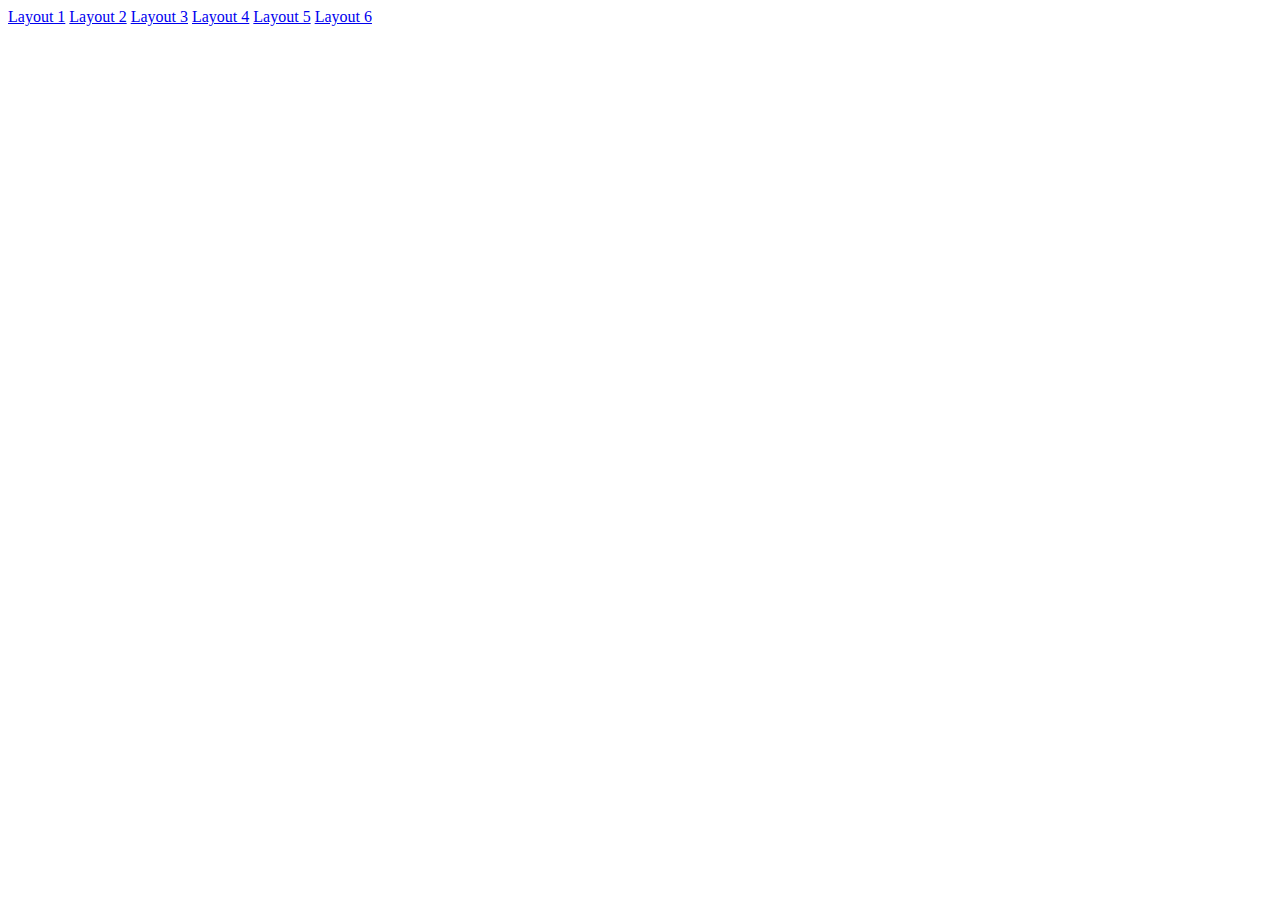
<file: index.html>
<!DOCTYPE html>
<html lang="en">
<head>
    <meta charset="UTF-8">
    <meta name="viewport" content="width=device-width, initial-scale=1.0">
    <title>Document</title>
</head>
<body>
    <a href="./layout1.html">Layout 1</a>
    <a href="./layout2.html">Layout 2</a>
    <a href="./layout3.html">Layout 3</a>
    <a href="./layout4.html">Layout 4</a>
    <a href="./layout5.html">Layout 5</a>
    <a href="./layout6.html">Layout 6</a>
</body>
</html>
</file>
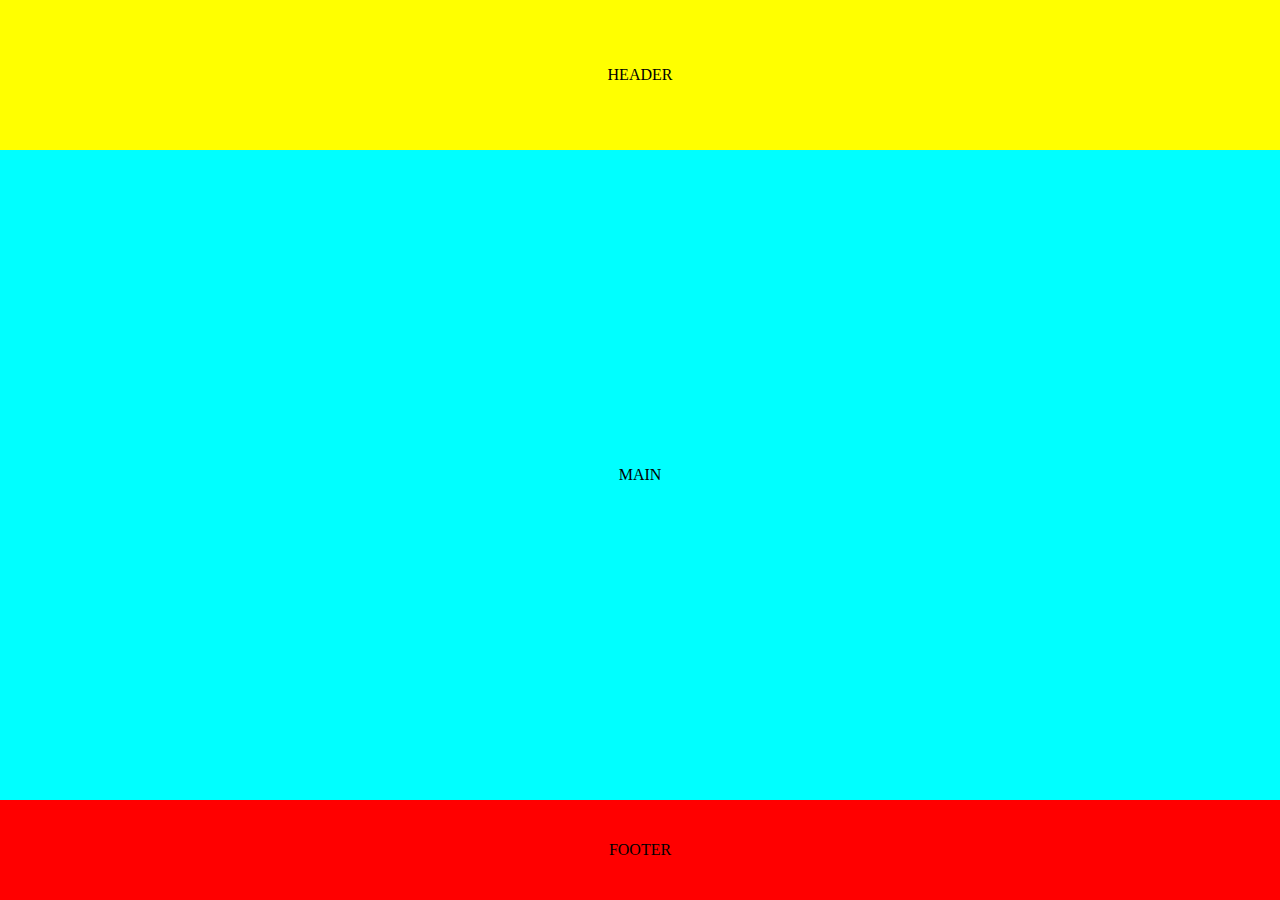
<file: layout1.html>
<!DOCTYPE html>
<html lang="pt-BR">
<head>
    <meta charset="UTF-8">
    <meta name="viewport" content="width=device-width, initial-scale=1.0">
    <link rel="stylesheet" href="./css/layout1.css">
    <link rel="stylesheet" href="./css/reset.css">
    <title>Layout 1</title>
</head>
<body>
    <header>HEADER</header>
    <main>MAIN</main>
    <footer>FOOTER</footer>

</body>
</html>
</file>
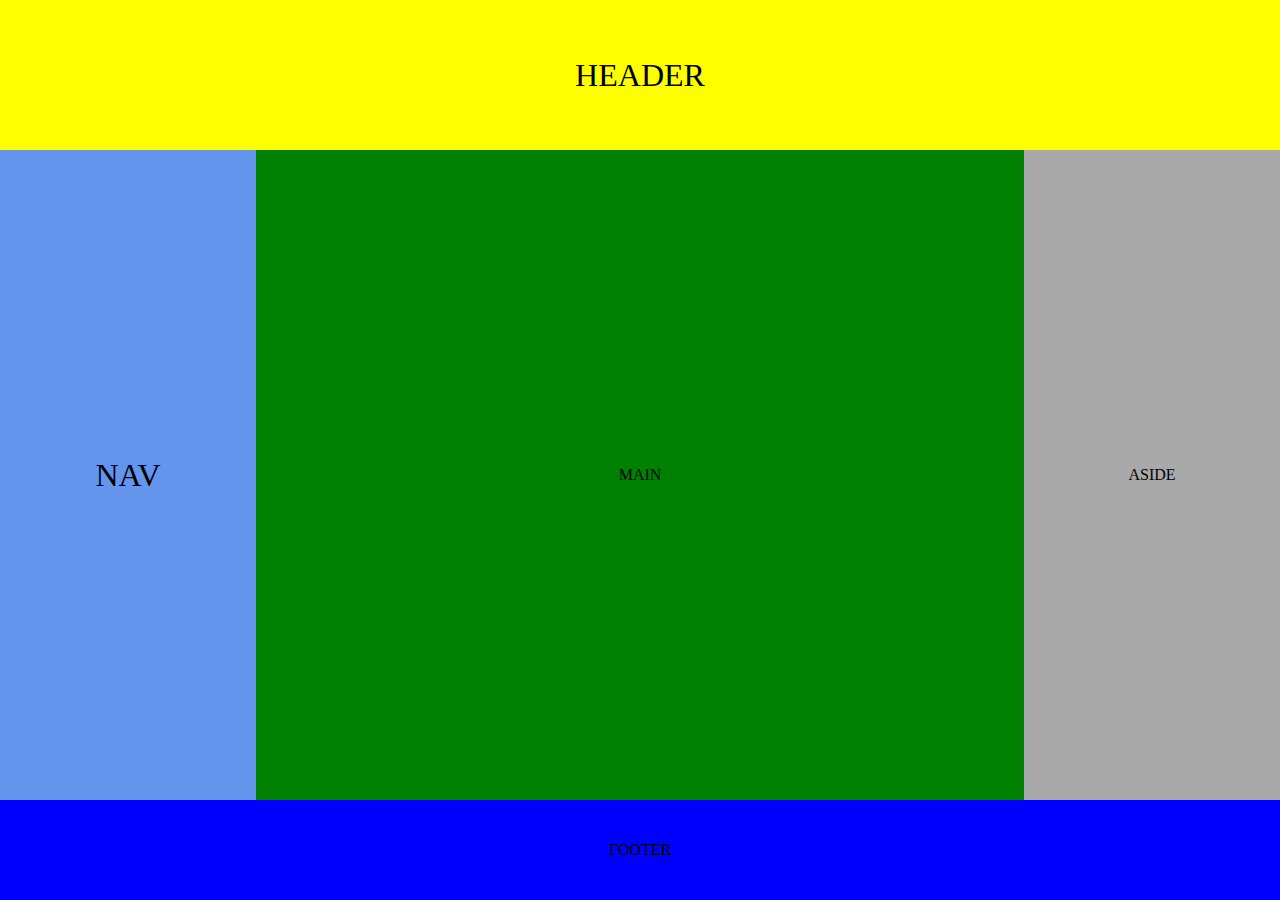
<file: layout2.html>
<!DOCTYPE html>
<html lang="pt-BR">
<head>
    <meta charset="UTF-8">
    <meta name="viewport" content="width=device-width, initial-scale=1.0">
    <link rel="stylesheet" href="./css/reset.css">
    <link rel="stylesheet" href="./css/layout2.css">
    <title>Layout2</title>
</head>
<body>
    <header>HEADER</header>
    <main>
        <nav class="NAV_nav">NAV</nav>
        <article class="article_ar">MAIN</article>
        <aside class="ASIDE_as">ASIDE</aside>
    </main>
    <footer>FOOTER</footer>
</body>
</html>
</file>
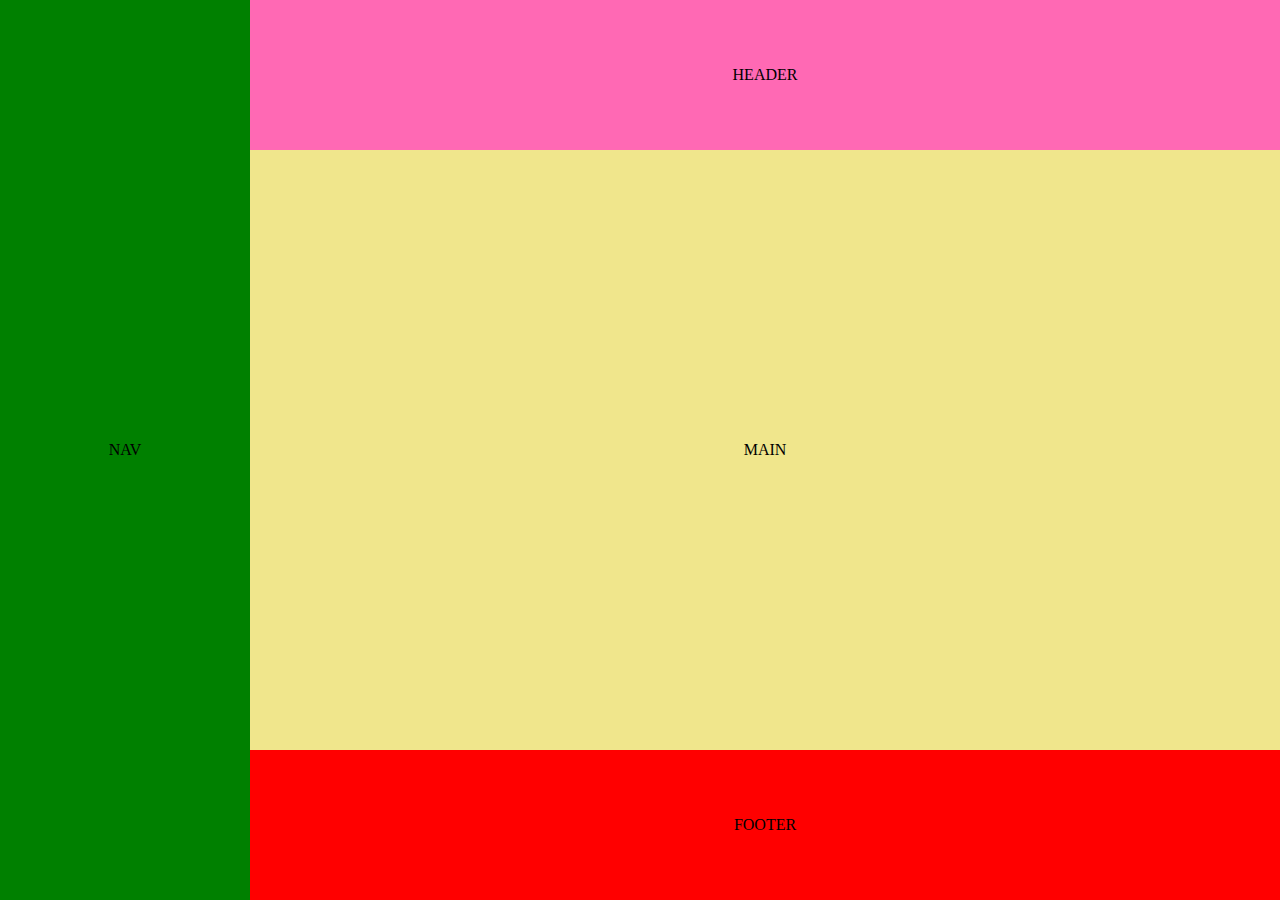
<file: layout3.html>
<!DOCTYPE html>
<html lang="pt-BR">
<head>
    <meta charset="UTF-8">
    <meta name="viewport" content="width=device-width, initial-scale=1.0">
    <title>Layout3</title>
    <link rel="stylesheet" href="./css/reset.css">
    <link rel="stylesheet" href="./css/layout3.css">
</head>
<body>
     <nav>NAV</nav>
    <header>HEADER</header>
    <main>MAIN</main>
    <footer>FOOTER</footer>
   
</body>
</html>
</file>
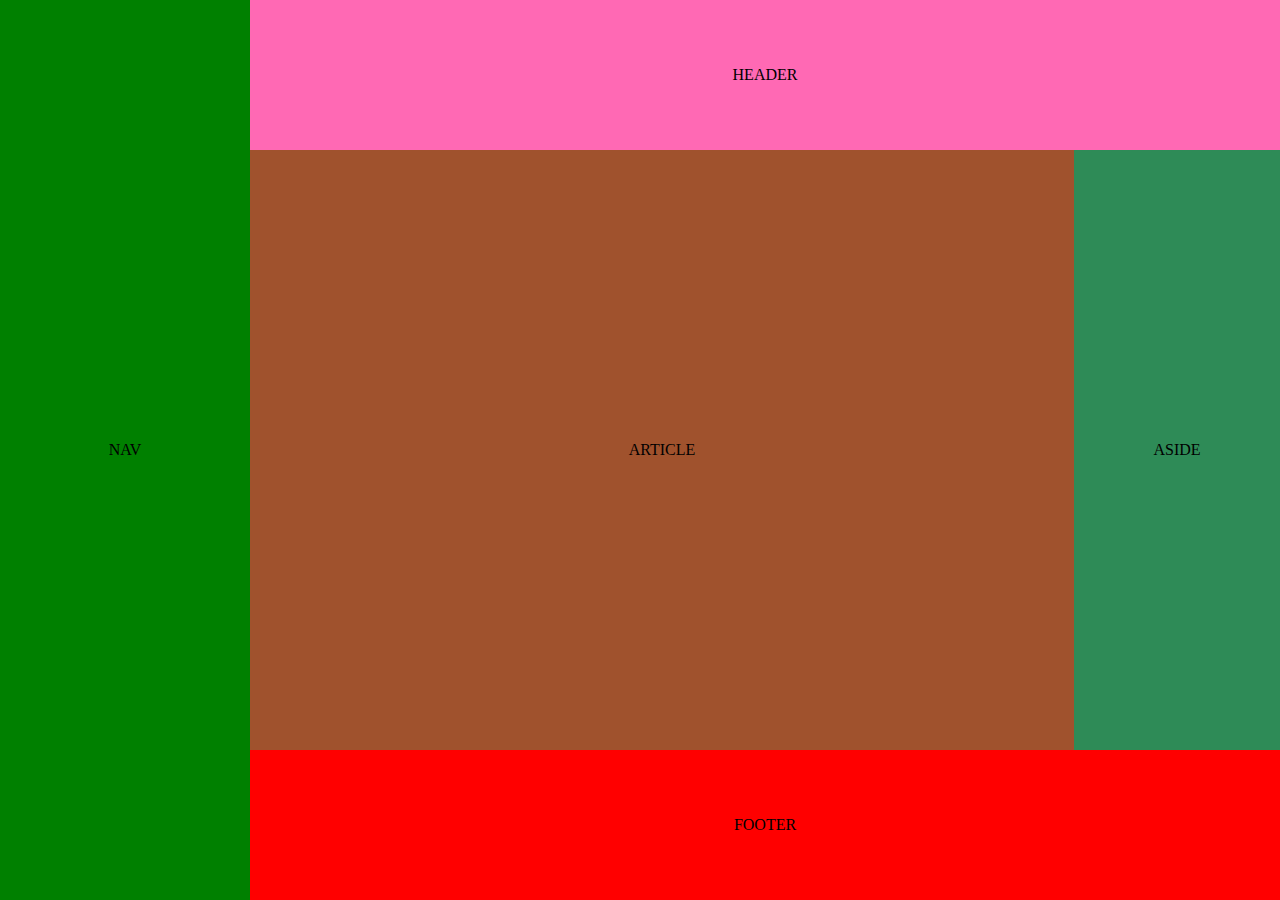
<file: layout4.html>
<!DOCTYPE html>
<html lang="pt-BR">
<head>
    <meta charset="UTF-8">
    <meta name="viewport" content="width=device-width, initial-scale=1.0">
    <link rel="stylesheet" href="./css/reset.css">
    <link rel="stylesheet" href="./css/layout4.css">
    <title>Layout4</title>
</head>
<body>
    <nav>NAV</nav>
    <header>HEADER</header>
    <main>
        <article>ARTICLE</article>
        <aside>ASIDE</aside>
     </main>
    <footer>FOOTER</footer>
</body>
</html>
</file>
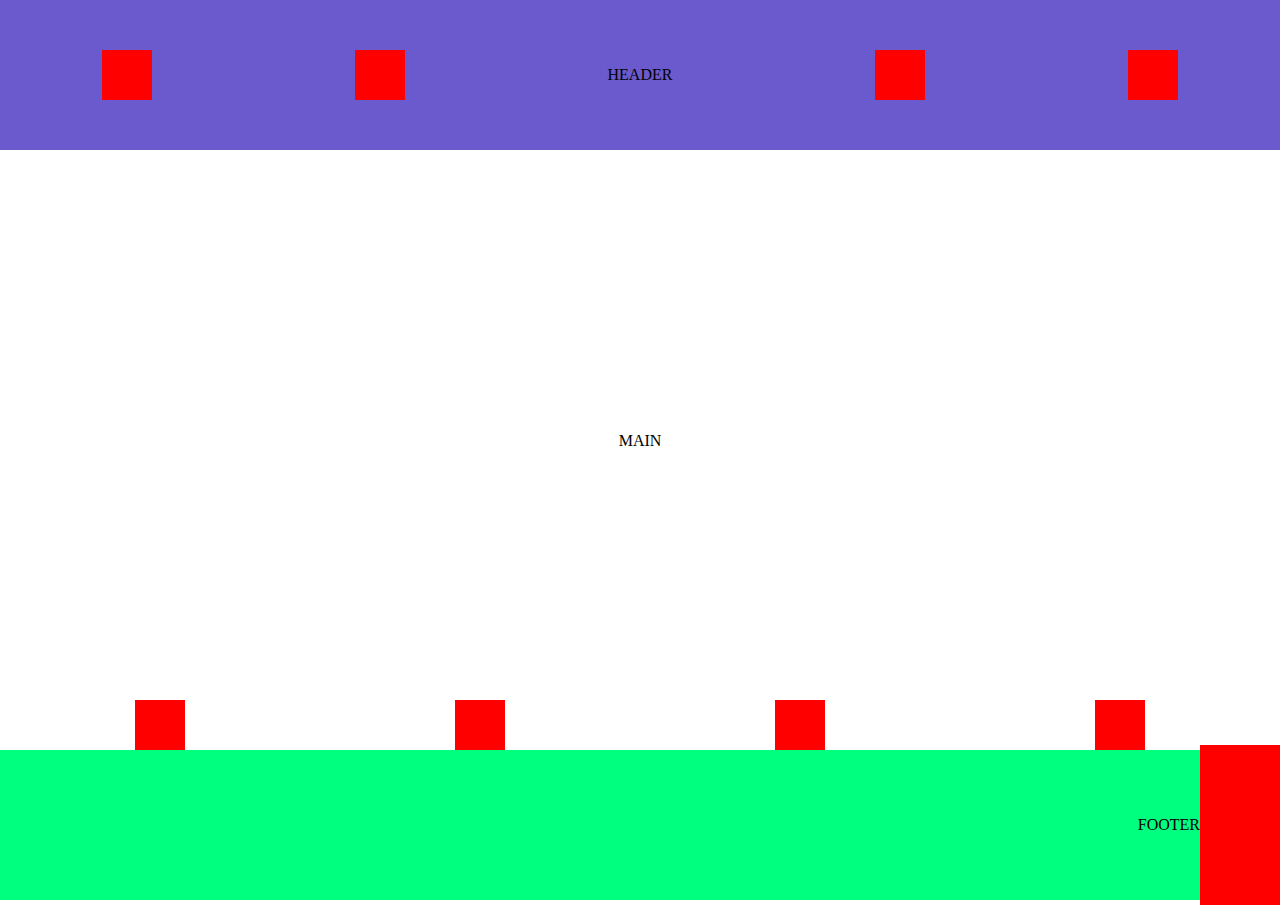
<file: layout5.html>
<!DOCTYPE html>
<html lang="pt-BR">
<head>
    <meta charset="UTF-8">
    <meta name="viewport" content="width=device-width, initial-scale=1.0">
    <link rel="stylesheet" href="./css/layout5.css">
    <link rel="stylesheet" href="./css/reset.css">
    <title>layout5</title>
</head>
<body>
    <header>  
        <div class="red"></div>
        <div class="red"></div>
        HEADER
        <div class="red"></div>
        <div class="red"></div>
    </header>


    <main>
        MAIN
        <div class="red_2">
            <div class="red"></div>
            <div class="red"></div>
            <div class="red"></div>
            <div class="red"></div>
        </div>
    </main>


    <footer>
        FOOTER
        <div class="div__footer">
            <div class="div-red"></div>
            <div class="div-red"></div>
            
        </div>
    </footer>
</body>
</html>
</file>
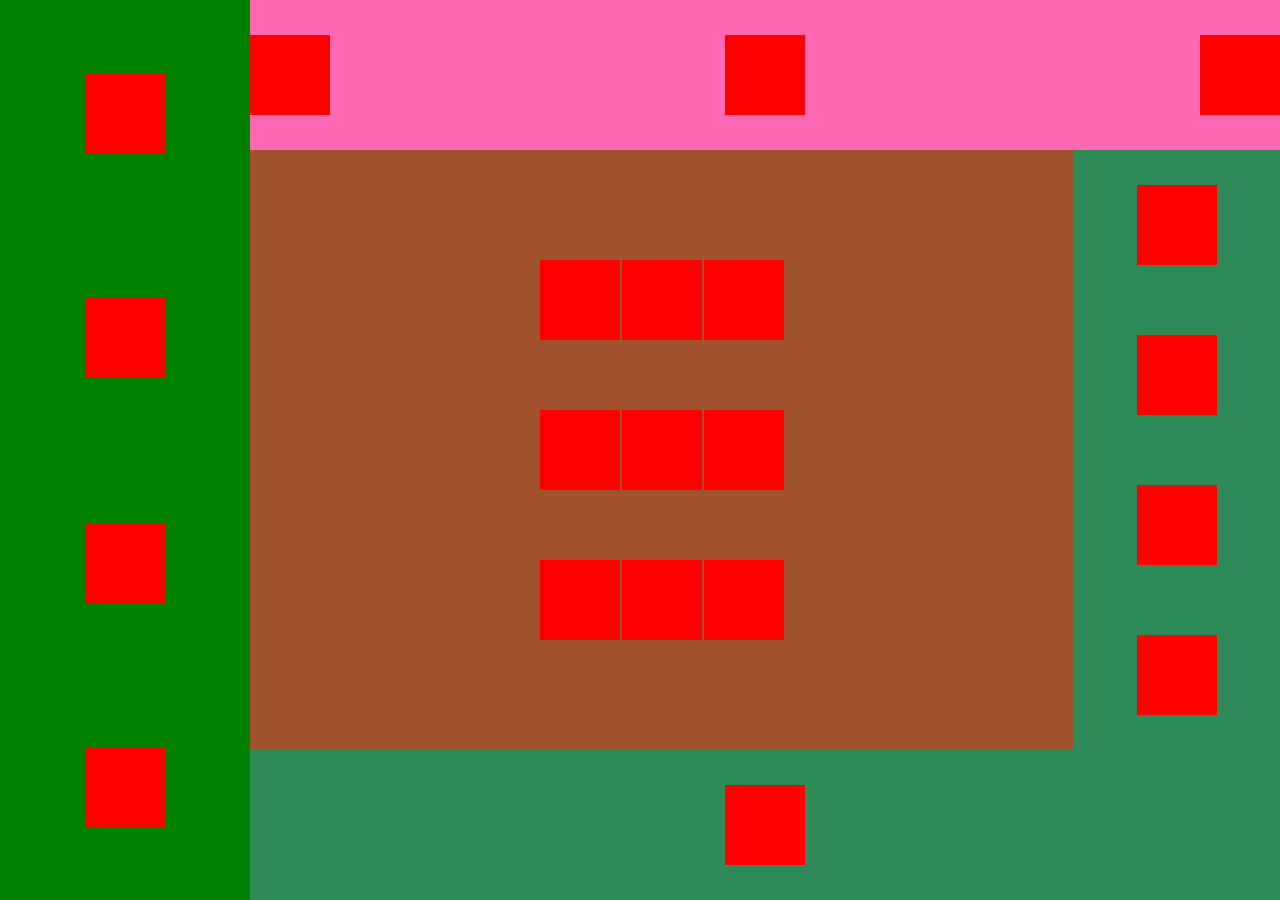
<file: layout6.html>
<!DOCTYPE html>
<html lang="pt-BR">
<head>
    <meta charset="UTF-8">
    <meta name="viewport" content="width=device-width, initial-scale=1.0">
    <link rel="stylesheet" href="./css/layout6.css">
    <link rel="stylesheet" href="./css/reset.css">
    <title>layout6</title>
</head>
<body>
    <nav>
        <div class="red_1">
            <div class="red_div1"></div>
            <div class="red_div1"></div>
            <div class="red_div1"></div>
            <div class="red_div1"></div>
        </div>
    </nav>
    <header>
        <div class="red_2">
            <div class="red_div2"></div>
            <div class="red_div2"></div>
            <div class="red_div2"></div>
        </div>
    </header>
    <main>
        <article>
                <div class="red_3">
                    <div class="red_div3"></div>
                    <div class="red_div3"></div>
                    <div class="red_div3"></div>
                </div>
                <div class="red_4">
                    <div class="red_div3"></div>
                    <div class="red_div3"></div>
                    <div class="red_div3"></div>
                </div>

                <div class="red_5">
                    <div class="red_div3"></div>
                    <div class="red_div3"></div>
                    <div class="red_div3"></div>
                </div>

            </article>
        <aside>
            <div class="red_6">
                <div class="red_div6"></div>
                <div class="red_div6"></div>
                <div class="red_div6"></div>
                <div class="red_div6"></div>
            </div>
        </aside>
     </main>
    <footer>
        <div class="red_7">
            <div class="red_div7"></div>
        </div>
    </footer>
</body>
</html>
</file>
<file: css/layout1.css>
body{
    height: 100vh;
    display: grid;
    grid-template-rows: 150px 4fr 100px ;

}

header{
    display: flex;
    justify-content: center;
    align-items: center;
    background-color: yellow;
}

main{
    display: flex;
    justify-content: center;
    align-items: center;
    background-color: aqua;
  
}

footer{
    display: flex;
    justify-content: center;
    align-items: center;
    background-color: red;
    

}
</file>
<file: css/layout2.css>
body{
    height: 100vh;
    display: grid;
    grid-template-areas: 
        "header"
        "main"
        "footer";
    grid-template-rows: 150px 1fr 150px;
}

header{
    display: flex;
    justify-content: center;
    align-items: center;
    font-size: 2rem;
    grid-area: header;
    background-color: tomato;
}

nav{
    display: flex;
    justify-content: center;
    align-items: center;
    font-size: 2rem;
    grid-area: nav;
    background-color: thistle;
}

body{
    height: 100vh;
    display: grid;
    grid-template-rows: 150px 4fr 100px;
}

header{
    display: flex;
    background-color: yellow;
    justify-content: center;
    align-items: center;
}

main{
    display: flex;
    flex-direction: row;
    justify-content: space-between;
}

.NAV_nav{
    display: flex;
    align-items: center;
    justify-content: center;
    background-color: cornflowerblue;
    width: 20%;

}

.article_ar{
    background-color: green;
    width: 60%;
    display: flex;
    align-items: center;
    justify-content: center;

}

.ASIDE_as{
    display: flex;
    align-items: center;
    justify-content: center;
    background-color: darkgray;
    width: 20%;
}

footer{
    display: flex;
    align-items: center;
    justify-content: center;
    background-color: blue;
}
</file>
<file: css/layout3.css>
body{
    height: 100vh;
    display: grid;
    grid-template-areas: 
    "nav header"
    "nav main"
    "nav footer";
    grid-template-rows: 150px 1fr 150px;
    grid-template-columns: 250px 2fr;
}

nav{
    display: flex;
    justify-content: center;
    align-items: center;
    grid-area: nav;
    background-color: green;
    
}

header{
    display: flex;
    justify-content: center;
    align-items: center;
    grid-area: header;
    background-color: hotpink;
}

main{
    display: flex;
    justify-content: center;
    align-items: center;
    grid-area: main;
    background-color: khaki;
}

footer{
    display: flex;
    align-items: center;
    justify-content: center;
    grid-area: footer;
    background-color: red;
}
</file>
<file: css/layout4.css>
body{
    height: 100vh;
    display: grid;
    grid-template-areas: 
    "nav header"
    "nav main "
    "nav footer";
    grid-template-rows: 150px 1fr 150px;
    grid-template-columns: 250px 2fr;
}

nav{
    display: flex;
    justify-content: center;
    align-items: center;
    grid-area: nav;
    background-color: green;
    
}

header{
    display: flex;
    justify-content: center;
    align-items: center;
    grid-area: header;
    background-color: hotpink;
}

main{
    display: flex;
    grid-area: main;
    background-color: khaki;
}
aside{
    display: flex;
    justify-content: center;
    align-items: center;
    background-color: seagreen;
    width: 20%;
}
article{
    display: flex;
    justify-content: center;
    align-items: center;
    width: 80%;
    background-color: sienna;

}

footer{
    display: flex;
    align-items: center;
    justify-content: center;
    grid-area: footer;
    background-color: red;
}
</file>
<file: css/layout5.css>
body{
    height: 100vh;
    display: grid;
    grid-template-areas: 
    "header"
    "main"
    "footer";
    grid-template-rows: 150px 1fr 150px;
    
    
}

header{
    display: flex;
    justify-content: space-around;
    align-items: center;
    grid-area: header;
    background-color: slateblue;
}

.red{
    display: flex;
    background-color: red;
    height: 50px;
    width: 50px;
    
}
main{
    display: flex;
    justify-content: flex-end;
    align-items: center;
    flex-direction: column;
    grid-area: main;
}

.red_2{ 
    display: flex;
    align-items: flex-end;
    justify-content: space-around;
    height: 50%;
    width: 100%;
}
.redd{
    height: 80px;
    width: 80px;
    background-color: red;
}

footer{
    display: flex;
    justify-content: flex-end;
    align-items: center;
    grid-area: footer;
    background-color: springgreen;
}
.red_3{
    display: flex;
    justify-content: flex-end;
    gap: 80px;
    align-items: center;
    width: 50%;
}
.div-red{
    display: flex;
    background-color: red;
    width: 80px;
    height: 80px;
}
</file>
<file: css/layout6.css>
body{
    height: 100vh;
    display: grid;
    grid-template-areas: 
    "nav header"
    "nav main "
    "nav footer";
    grid-template-rows: 150px 1fr 150px;
    grid-template-columns: 250px 2fr;
}

nav{
    display: flex;
    justify-content: center;
    flex-direction: column;
    align-items: center;
    grid-area: nav;
    background-color: green;
    
}

.red_1{
    display: flex;
    align-items: center;
    justify-content: space-around;
    flex-direction: column;
    height: 100%;
    width: 100%;
}
.red_div1{
    display: flex;
    align-items: center;
    background-color: red;
    width: 80px;
    height: 80px;
}

header{
    display: flex;
    justify-content: center;
    align-items: center;
    grid-area: header;
    background-color: hotpink;
}

.red_2{
    display: flex;
    align-items: center;
    display: flex;
    align-items: center;
    justify-content: space-between;
    height: 100%;
    width: 100%;
}
.red_div2{
    display: flex;
    align-items: center;
    background-color: red;
    width: 80px;
    height: 80px;
}

main{
    display: flex;
    grid-area: main;
    background-color: khaki;
}

.red_6{
    display: flex;
    align-items: center;
    flex-direction: column;
    justify-content: space-around;
    height: 100%;
    width: 100%;

}
.red_div6{
    display: flex;
    align-items: center;
    background-color: red;
    width: 80px;
    height: 80px;

}

aside{
    display: flex;
    justify-content: center;
    flex-direction: column ;
    align-items: center;
    background-color: seagreen;
    width: 20%;
}


.red_div3{
    display: flex;
    align-items: center;
    background-color: red;
    width: 80px;
    height: 80px;

}

.red_3{
    display: flex;
    align-items: center;
    justify-content: space-around;
    width: 30%;
}

.red_4{
    display: flex;
    align-items: center;
    justify-content: space-around;
  
    width: 30%;

}
.red_5{
    display: flex;
    justify-content: space-around;
    align-items: center;
    width: 30%;

}


article{
    display: flex;
    justify-content: center;
    flex-direction: column;
    align-items: center;
    gap: 70px;
    width: 80%;
    background-color: sienna;

}

footer{
    display: flex;
    align-items: center;
    justify-content: center;
    grid-area: footer;
    background-color: seagreen;
}

.red_7{
    display: flex;
    align-items: center;
    justify-content: space-around;
    height: 100%;
    width: 100%;

}
.red_div7{
    display: flex;
    align-items: center;
    background-color: red;
    width: 80px;
    height: 80px;

}
</file>
